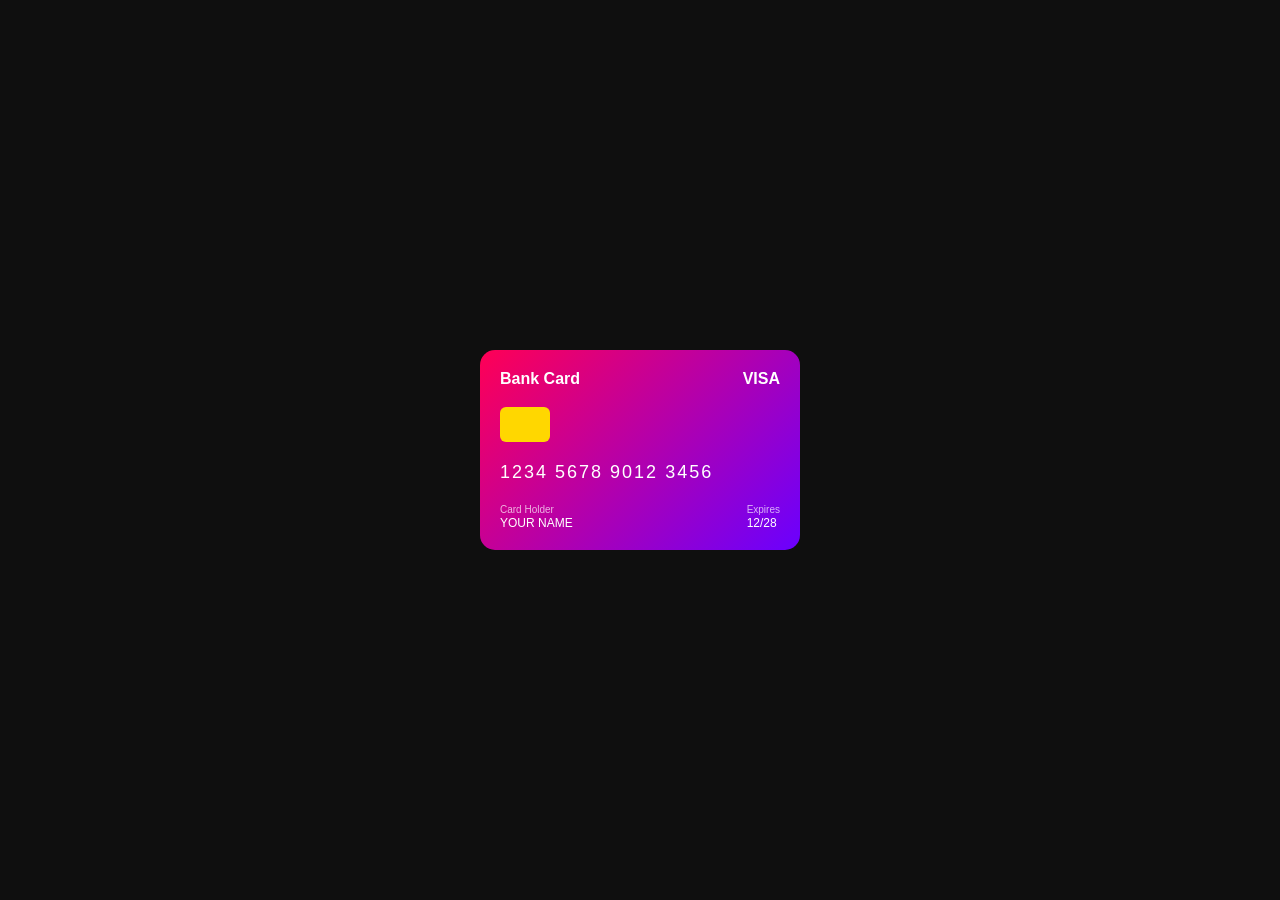
<file: index.html>
<!DOCTYPE html>
<html lang="pt-BR">
<head>
  <meta charset="UTF-8">
  <meta name="viewport" content="width=device-width, initial-scale=1.0">
  <title>Credit Card Flip UI</title>

  <link rel="stylesheet" href="style.css">
</head>
<body>

  <div class="scene">

    <div class="card">

      
      <div class="front">

        <div class="top">
          <span>Bank Card</span>
          <span>VISA</span>
        </div>

        <div class="chip"></div>

        <div class="number">
          1234 5678 9012 3456
        </div>

        <div class="bottom">
          <div>
            <small>Card Holder</small>
            <p>YOUR NAME</p>
          </div>

          <div>
            <small>Expires</small>
            <p>12/28</p>
          </div>
        </div>

      </div>

      
      <div class="back">

        <div class="stripe"></div>

        <div class="cvv-box">
          <small>CVV</small>
          <div class="cvv">123</div>
        </div>

        <p class="note">Este é um cartão fictício para UI design</p>

      </div>

    </div>

  </div>

</body>
</html>
</file>
<file: style.css>
*{
  margin: 0;
  padding: 0;
  box-sizing: border-box;
  font-family: Arial, Helvetica, sans-serif;
}

body{
  height: 100vh;
  display: flex;
  justify-content: center;
  align-items: center;
  background: #0f0f0f;
}


.scene{
  width: 320px;
  height: 200px;
  perspective: 1000px;
}


.card{
  width: 100%;
  height: 100%;
  position: relative;

  transform-style: preserve-3d;
  transition: transform 0.8s;
}


.scene:hover .card{
  transform: rotateY(180deg);
}


.front, .back{
  position: absolute;
  width: 100%;
  height: 100%;

  border-radius: 15px;
  backface-visibility: hidden;

  color: white;
  padding: 20px;
}


.front{
  background: linear-gradient(135deg, #ff0055, #6a00ff);
  display: flex;
  flex-direction: column;
  justify-content: space-between;
}


.top{
  display: flex;
  justify-content: space-between;
  font-weight: bold;
}


.chip{
  width: 50px;
  height: 35px;
  background: gold;
  border-radius: 6px;
}


.number{
  letter-spacing: 2px;
  font-size: 18px;
}


.bottom{
  display: flex;
  justify-content: space-between;
  font-size: 12px;
}

.bottom small{
  opacity: 0.7;
}


.back{
  background: #1c1c1c;
  transform: rotateY(180deg);
}

.stripe{
  width: 100%;
  height: 40px;
  background: black;
  margin-top: 10px;
}

.cvv-box{
  margin-top: 20px;
  background: white;
  color: black;
  padding: 10px;
  border-radius: 6px;
}

.note{
  margin-top: 20px;
  font-size: 12px;
  color: #aaa;
}
</file>
<file: p39.css>
*{
  margin: 0;
  padding: 0;
  box-sizing: border-box;
  font-family: Arial, Helvetica, sans-serif;
}

body{
  height: 100vh;
  display: flex;
  justify-content: center;
  align-items: center;
  background: #0f0f0f;
}


.scene{
  width: 320px;
  height: 200px;
  perspective: 1000px;
}


.card{
  width: 100%;
  height: 100%;
  position: relative;

  transform-style: preserve-3d;
  transition: transform 0.8s;
}


.scene:hover .card{
  transform: rotateY(180deg);
}


.front, .back{
  position: absolute;
  width: 100%;
  height: 100%;

  border-radius: 15px;
  backface-visibility: hidden;

  color: white;
  padding: 20px;
}


.front{
  background: linear-gradient(135deg, #ff0055, #6a00ff);
  display: flex;
  flex-direction: column;
  justify-content: space-between;
}


.top{
  display: flex;
  justify-content: space-between;
  font-weight: bold;
}


.chip{
  width: 50px;
  height: 35px;
  background: gold;
  border-radius: 6px;
}


.number{
  letter-spacing: 2px;
  font-size: 18px;
}


.bottom{
  display: flex;
  justify-content: space-between;
  font-size: 12px;
}

.bottom small{
  opacity: 0.7;
}


.back{
  background: #1c1c1c;
  transform: rotateY(180deg);
}

.stripe{
  width: 100%;
  height: 40px;
  background: black;
  margin-top: 10px;
}

.cvv-box{
  margin-top: 20px;
  background: white;
  color: black;
  padding: 10px;
  border-radius: 6px;
}

.note{
  margin-top: 20px;
  font-size: 12px;
  color: #aaa;
}
</file>
